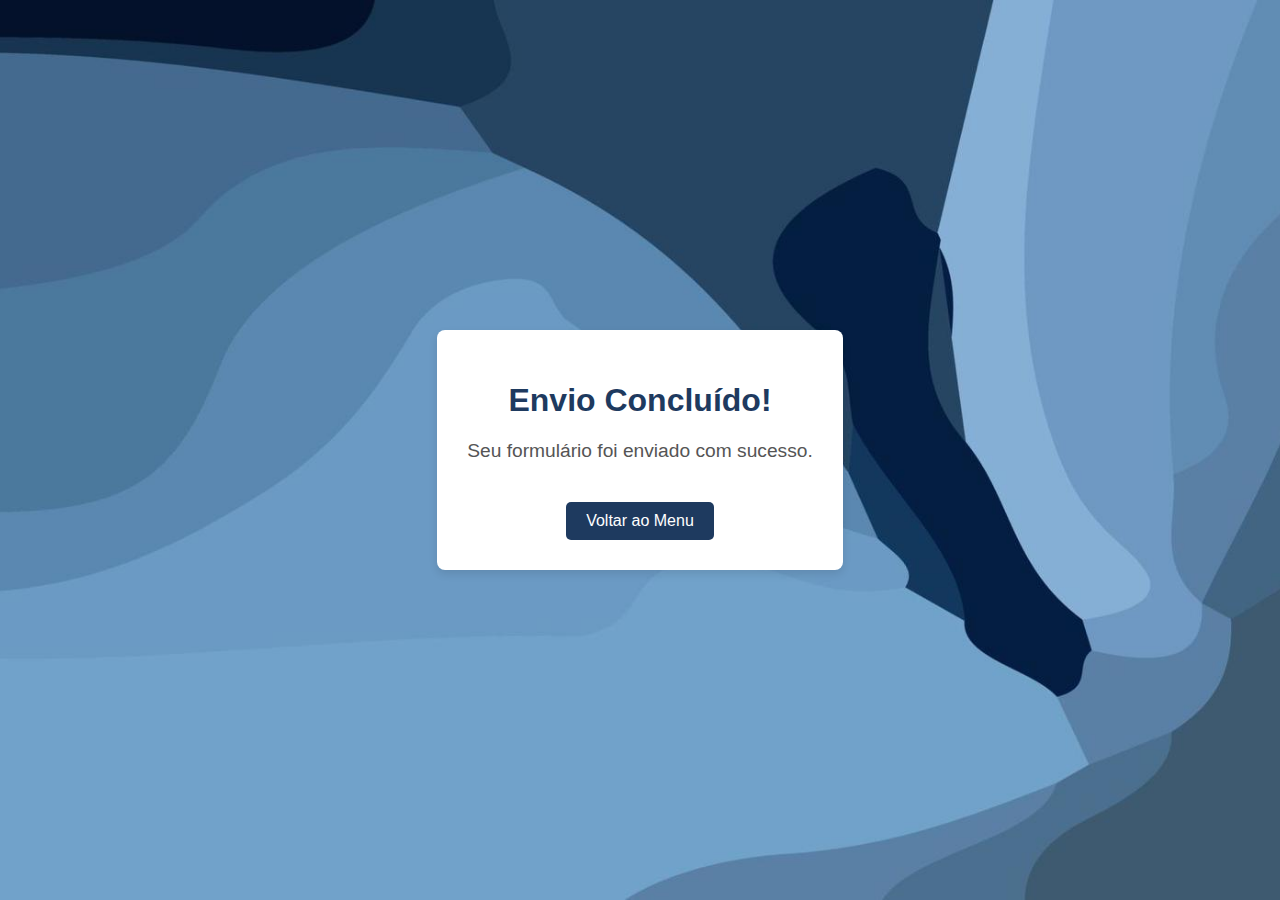
<file: Projeto Cadastro SanVitta Teste/enviado.html>
<!DOCTYPE html>
<html lang="pt-br">
<head>
    <meta charset="UTF-8">
    <meta name="viewport" content="width=device-width, initial-scale=1.0">
    <title>Envio de Formulário - Sucesso</title>
    <link rel="stylesheet" href="enviado.css">
</head>
<body>
    <div class="container">
        <h1>Envio Concluído!</h1>
        <p>Seu formulário foi enviado com sucesso.</p>
        <button onclick="redirecionar()">Voltar ao Menu</button>
    </div>

    <script>
        // Função para redirecionar o usuário de volta ao menu após um clique
        function redirecionar() {
            window.location.href = "menu.html"; // Substitua pelo URL da sua página de menu
        }
    </script>
</body>
</html>
</file>
<file: Projeto Cadastro SanVitta Teste/enviado.css>
/* Estilos gerais */
body {
    font-family: Arial, sans-serif;
    display: flex;
    justify-content: center;
    align-items: center;
    height: 100vh;
    margin: 0;
    background-color: #f4f4f4;
}

.container {
    text-align: center;
    background-color: #fff;
    padding: 30px;
    border-radius: 8px;
    box-shadow: 0 4px 8px rgba(0, 0, 0, 0.1);
}

h1 {
    color: #1e3a5f;
    font-size: 2em;
}

p {
    font-size: 1.2em;
    color: #555;
}

button {
    margin-top: 20px;
    padding: 10px 20px;
    font-size: 1em;
    background-color: #1e3a5f;
    color: white;
    border: none;
    border-radius: 5px;
    cursor: pointer;
    transition: background-color 0.3s;
}

button:hover {
    background-color: #1e3a5f;
}
body {
    background: url('fundo.jpg') no-repeat center center fixed;
    background-size: cover;
}
</file>
